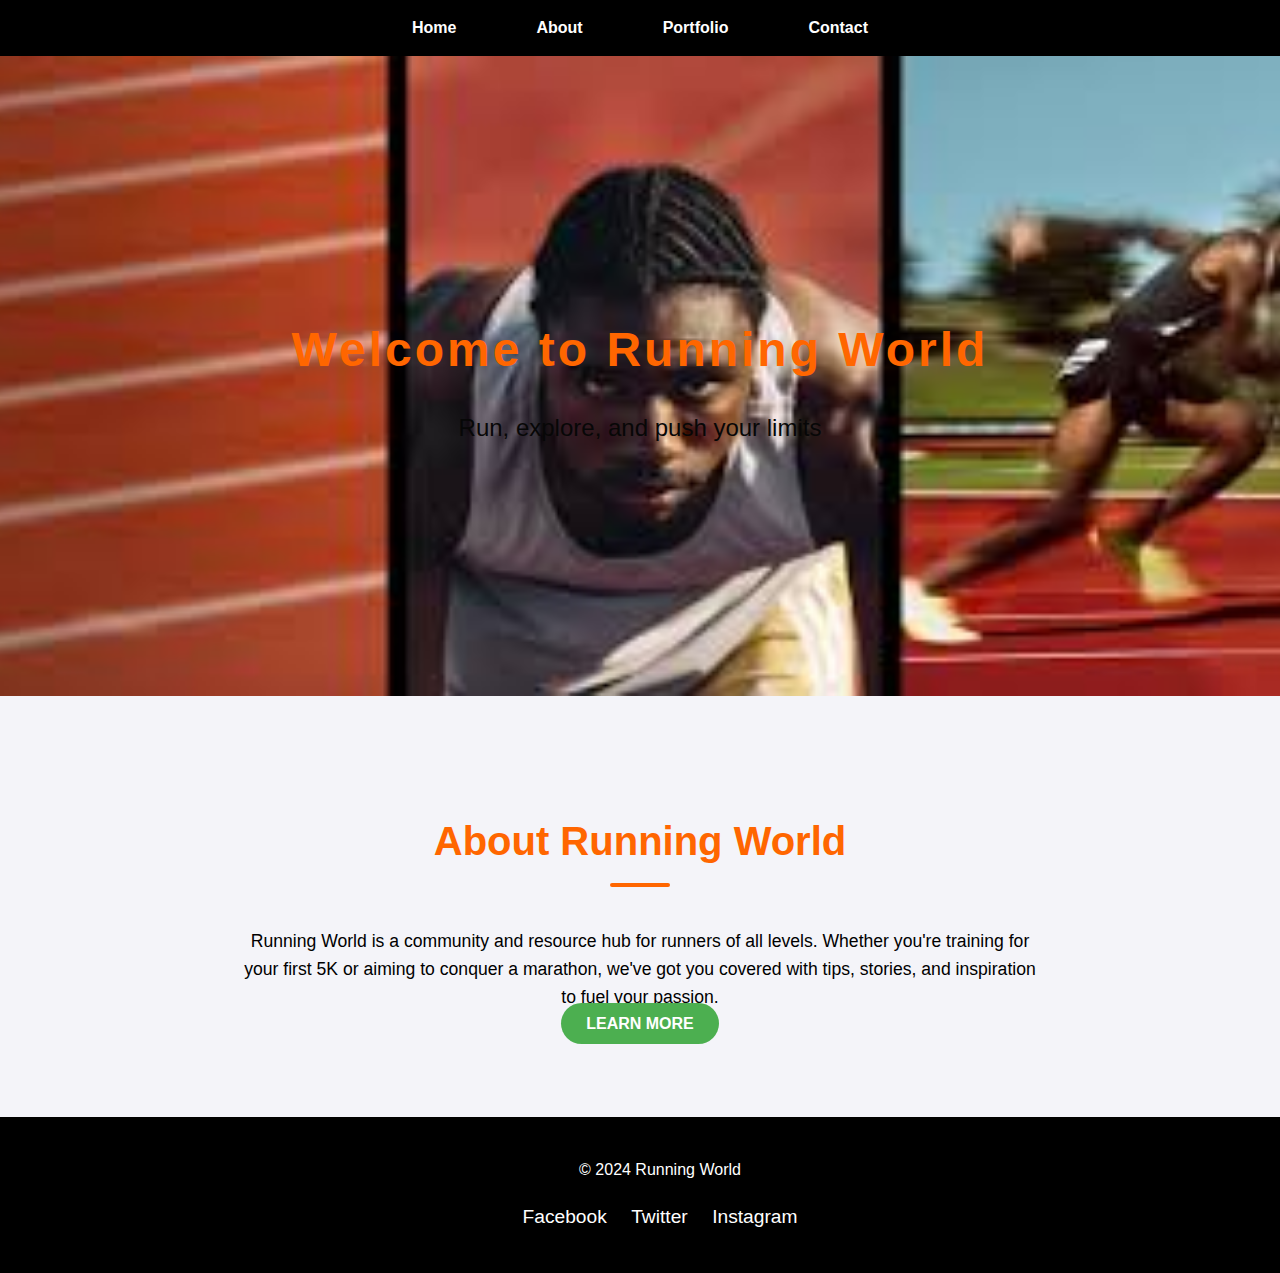
<file: index.html>
<!DOCTYPE html>
<html lang="es">
<head>
    <meta charset="UTF-8">
    <meta name="viewport" content="width=device-width, initial-scale=1.0">
    <title>Running World - Home</title>
    <link rel="stylesheet" href="style.css">
    <style>
        /* Estilos para el header */
        header {
            background-image: url('images/fondo_index.jpg'); /* Reemplaza con la ruta de tu imagen */
            background-size: cover; /* La imagen cubre todo el header */
            background-position: center; /* Centra la imagen */
            background-repeat: no-repeat; /* Evita que la imagen se repita */
            color: white; /* Asegura que el texto sea visible */
            padding: 50px;
            text-align: center;
        }
    </style>
</head>
<body >
    <!-- Menú de navegación -->
    <nav>
        <ul>
            <li><a href="index.html">Home</a></li>
            <li><a href="about.html">About</a></li>
            <li><a href="portfolio.html">Portfolio</a></li>
            <li><a href="contact.html">Contact</a></li>
        </ul>
    </nav>

    <!-- Encabezado -->
    <header>
        <h1>Welcome to Running World</h1>
        <p>Run, explore, and push your limits</p>
    </header>

    <!-- Sección específica -->
    <section>
        <h2>About Running World</h2>
        <p>Running World is a community and resource hub for runners of all levels. Whether you're training for your first 5K or aiming to conquer a marathon, we've got you covered with tips, stories, and inspiration to fuel your passion.</p>
        <a href="about.html" class="btn">Learn More</a>
    </section>

    <!-- Footer -->
    <footer>
        <p>&copy; 2024 Running World</p>
        <div class="social-links">
            <a href="https://www.facebook.com/login" target="_blank">Facebook</a>
            <a href="https://twitter.com/login" target="_blank">Twitter</a>
            <a href="https://www.instagram.com/accounts/login/" target="_blank">Instagram</a>
        </div>
    </footer>
</body>
</html>
</file>
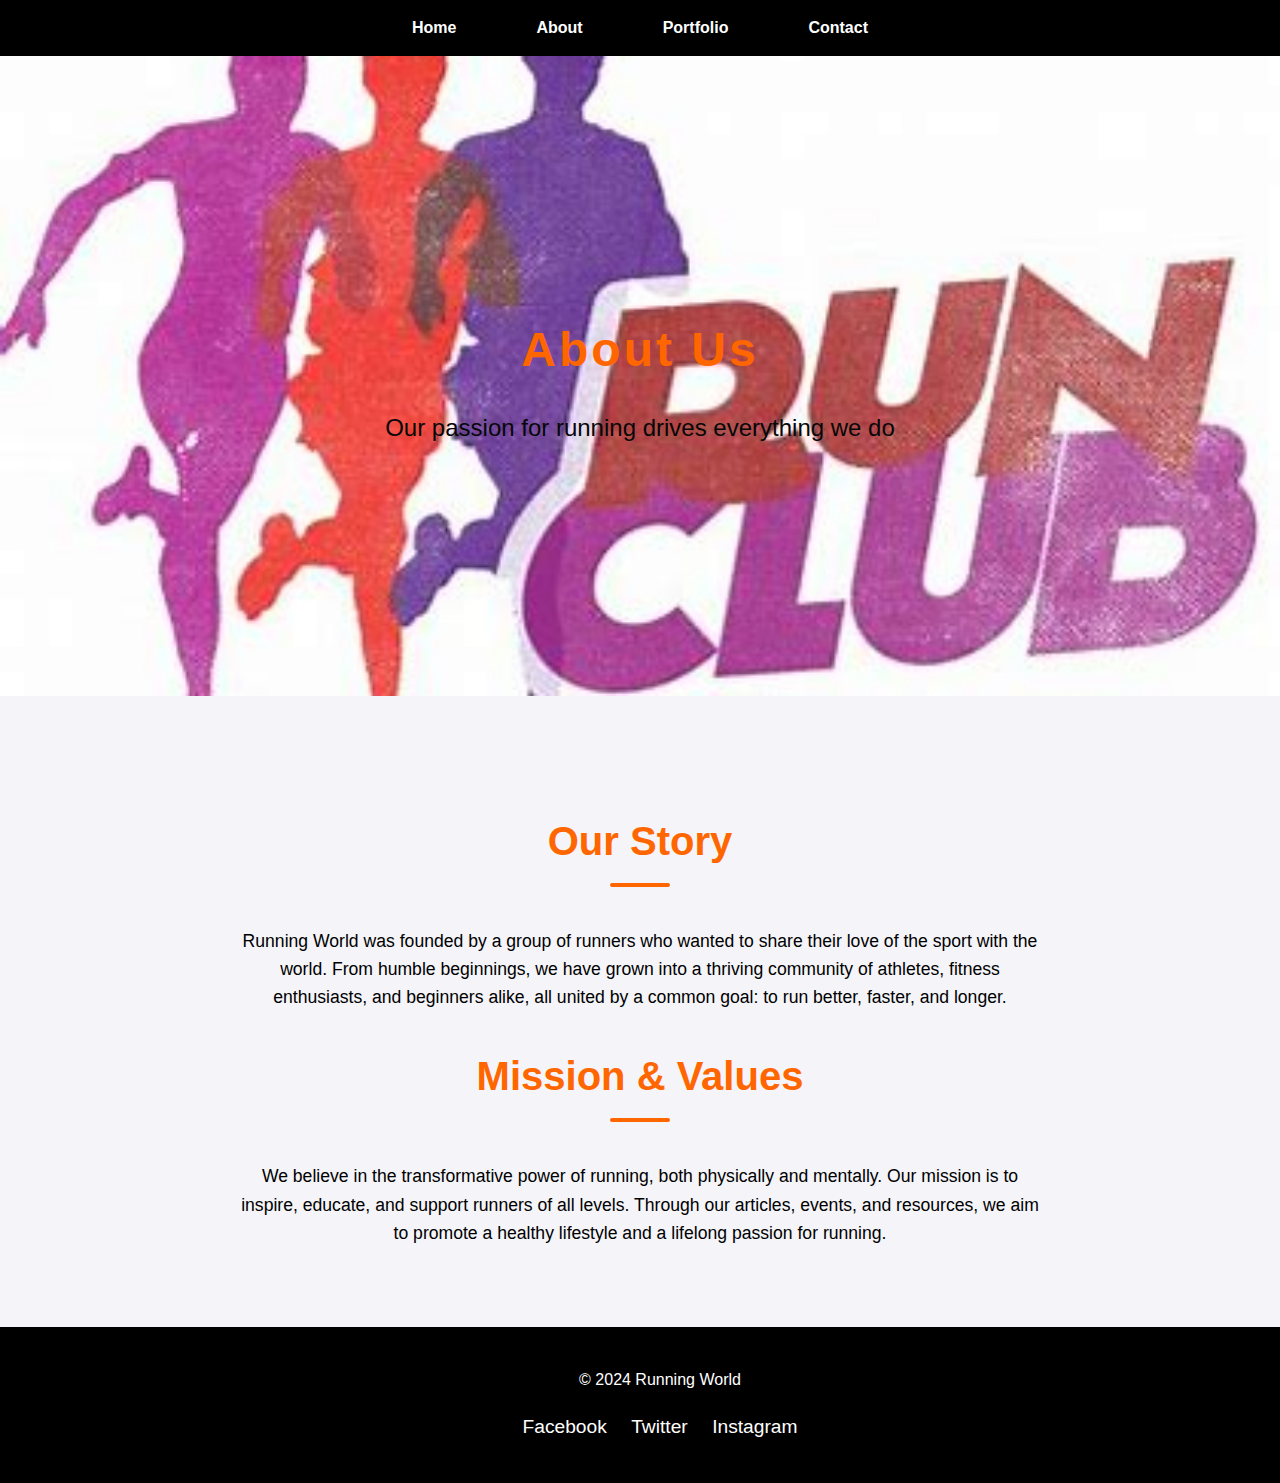
<file: about.html>
<!DOCTYPE html>
<html lang="es">
<head>
    <meta charset="UTF-8">
    <meta name="viewport" content="width=device-width, initial-scale=1.0">
    <title>About - Running World</title>
    <link rel="stylesheet" href="style.css">
    <style>
        /* Estilos para el header */
        header {
            background-image: url('images/fondo_aboutus.jpg'); /* Reemplaza con la ruta de tu imagen */
            background-size: cover; /* La imagen cubre todo el header */
            background-position: center; /* Centra la imagen */
            background-repeat: no-repeat; /* Evita que la imagen se repita */
            color: white; /* Asegura que el texto sea visible */
            padding: 50px;
            text-align: center;
        }
    </style>
</head>
<body>
    <nav>
        <ul>
            <li><a href="index.html">Home</a></li>
            <li><a href="about.html">About</a></li>
            <li><a href="portfolio.html">Portfolio</a></li>
            <li><a href="contact.html">Contact</a></li>
        </ul>
    </nav>

    <header>
        <h1>About Us</h1>
        <p>Our passion for running drives everything we do</p>
    </header>

    <section>
        <h2>Our Story</h2>
        <p>Running World was founded by a group of runners who wanted to share their love of the sport with the world. From humble beginnings, we have grown into a thriving community of athletes, fitness enthusiasts, and beginners alike, all united by a common goal: to run better, faster, and longer.</p>
        
        <h2>Mission & Values</h2>
        <p>We believe in the transformative power of running, both physically and mentally. Our mission is to inspire, educate, and support runners of all levels. Through our articles, events, and resources, we aim to promote a healthy lifestyle and a lifelong passion for running.</p>
    </section>

    <footer>
        <p>&copy; 2024 Running World</p>
        <div class="social-links">
            <a href="https://www.facebook.com/login" target="_blank">Facebook</a>
            <a href="https://twitter.com/login" target="_blank">Twitter</a>
            <a href="https://www.instagram.com/accounts/login/" target="_blank">Instagram</a>
        </div>
    </footer>
</body>
</html>
</file>
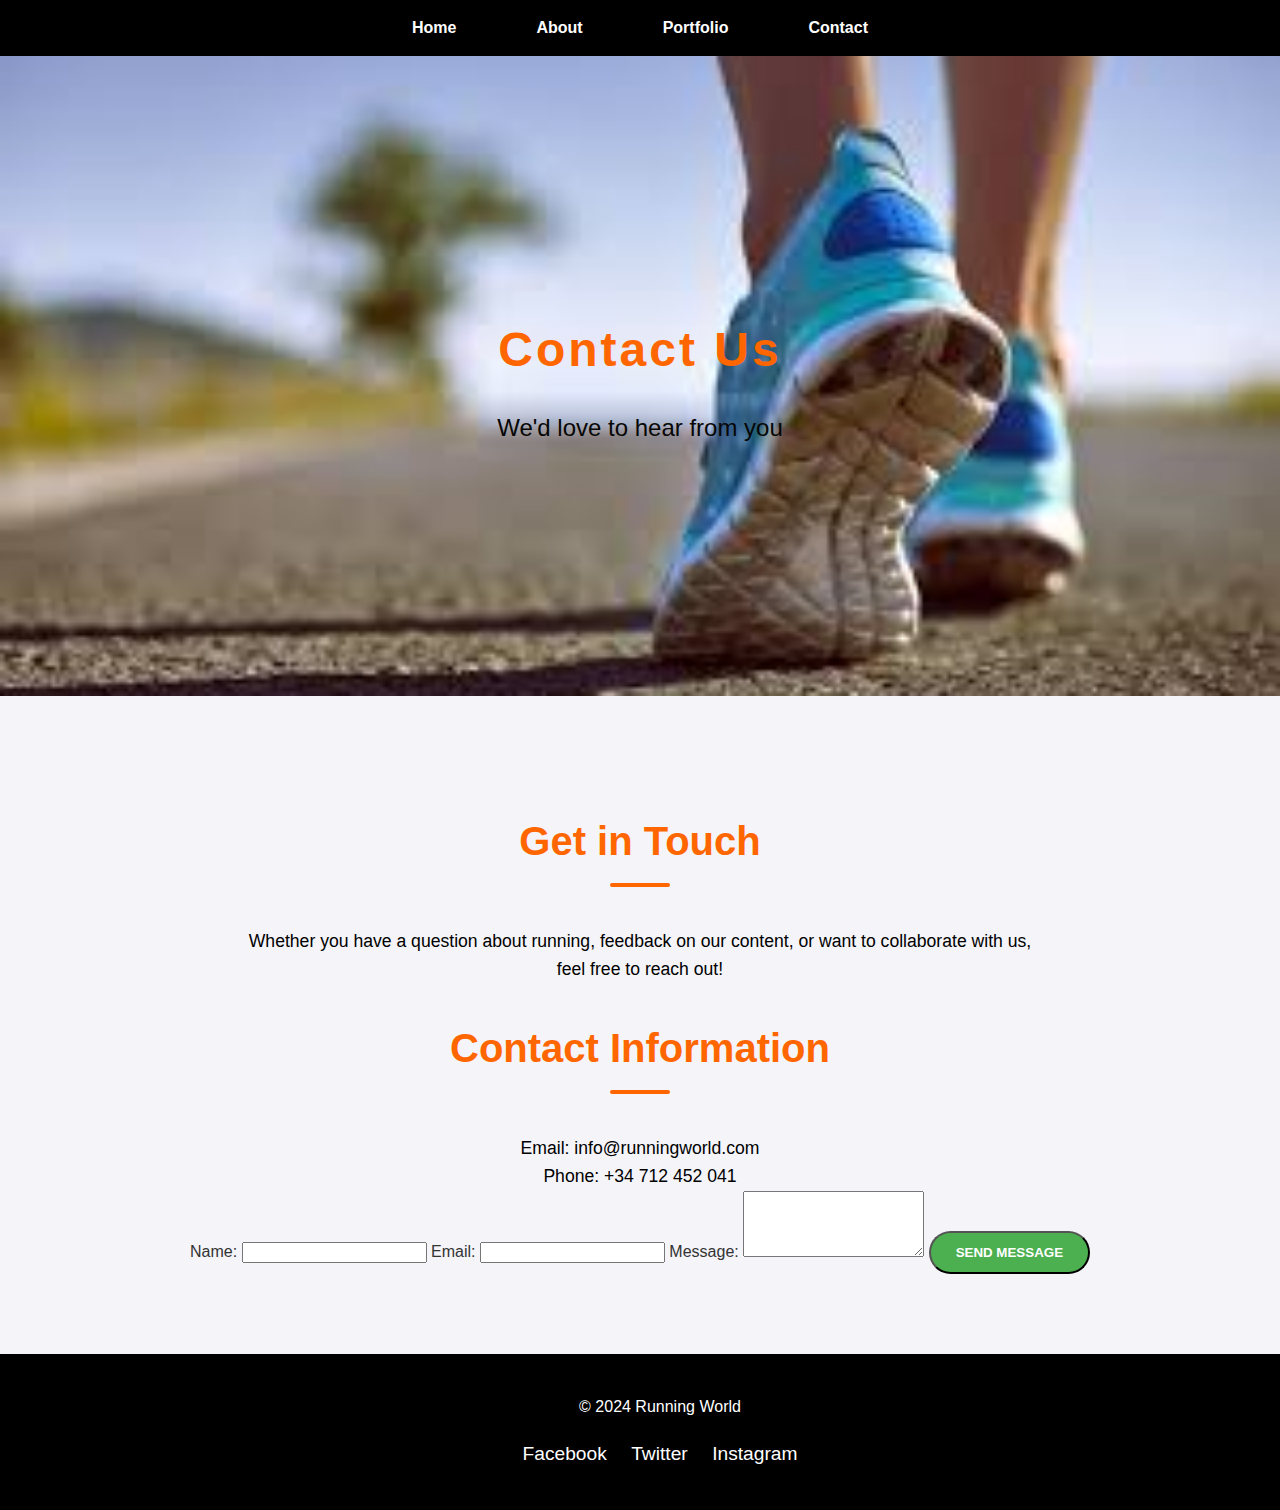
<file: contact.html>
<!DOCTYPE html>
<html lang="es">
<head>
    <meta charset="UTF-8">
    <meta name="viewport" content="width=device-width, initial-scale=1.0">
    <title>Contact - Running World</title>
    <link rel="stylesheet" href="style.css">
    <style>
        /* Estilos para el header */
        header {
            background-image: url('images/fondo_contact.jpg'); /* Reemplaza con la ruta de tu imagen */
            background-size: cover; /* La imagen cubre todo el header */
            background-position: center; /* Centra la imagen */
            background-repeat: no-repeat; /* Evita que la imagen se repita */
            color: white; /* Asegura que el texto sea visible */
            padding: 50px;
            text-align: center;
        }
    </style>
</head>
<body >
    <nav>
        <ul>
            <li><a href="index.html">Home</a></li>
            <li><a href="about.html">About</a></li>
            <li><a href="portfolio.html">Portfolio</a></li>
            <li><a href="contact.html">Contact</a></li>
        </ul>
    </nav>

    <header>
        <h1>Contact Us</h1>
        <p>We'd love to hear from you</p>
    </header>

    <section>
        <h2>Get in Touch</h2>
        <p>Whether you have a question about running, feedback on our content, or want to collaborate with us, feel free to reach out!</p>
        
        <h2>Contact Information</h2>
        <p>Email: <a href="mailto:info@runningworld.com">info@runningworld.com</a></p>
        <p>Phone: +34 712 452 041</p>
        
        <form>
            <label for="name">Name:</label>
            <input type="text" id="name" name="name" required>
            
            <label for="email">Email:</label>
            <input type="email" id="email" name="email" required>

            <label for="message">Message:</label>
            <textarea id="message" name="message" rows="4" required></textarea>
            
            <button type="submit" class="btn">Send Message</button>
        </form>
    </section>

    <footer>
        <p>&copy; 2024 Running World</p>
        <div class="social-links">
            <a href="https://www.facebook.com/login" target="_blank">Facebook</a>
            <a href="https://twitter.com/login" target="_blank">Twitter</a>
            <a href="https://www.instagram.com/accounts/login/" target="_blank">Instagram</a>
        </div>
    </footer>
    
</body>
</html>
</file>
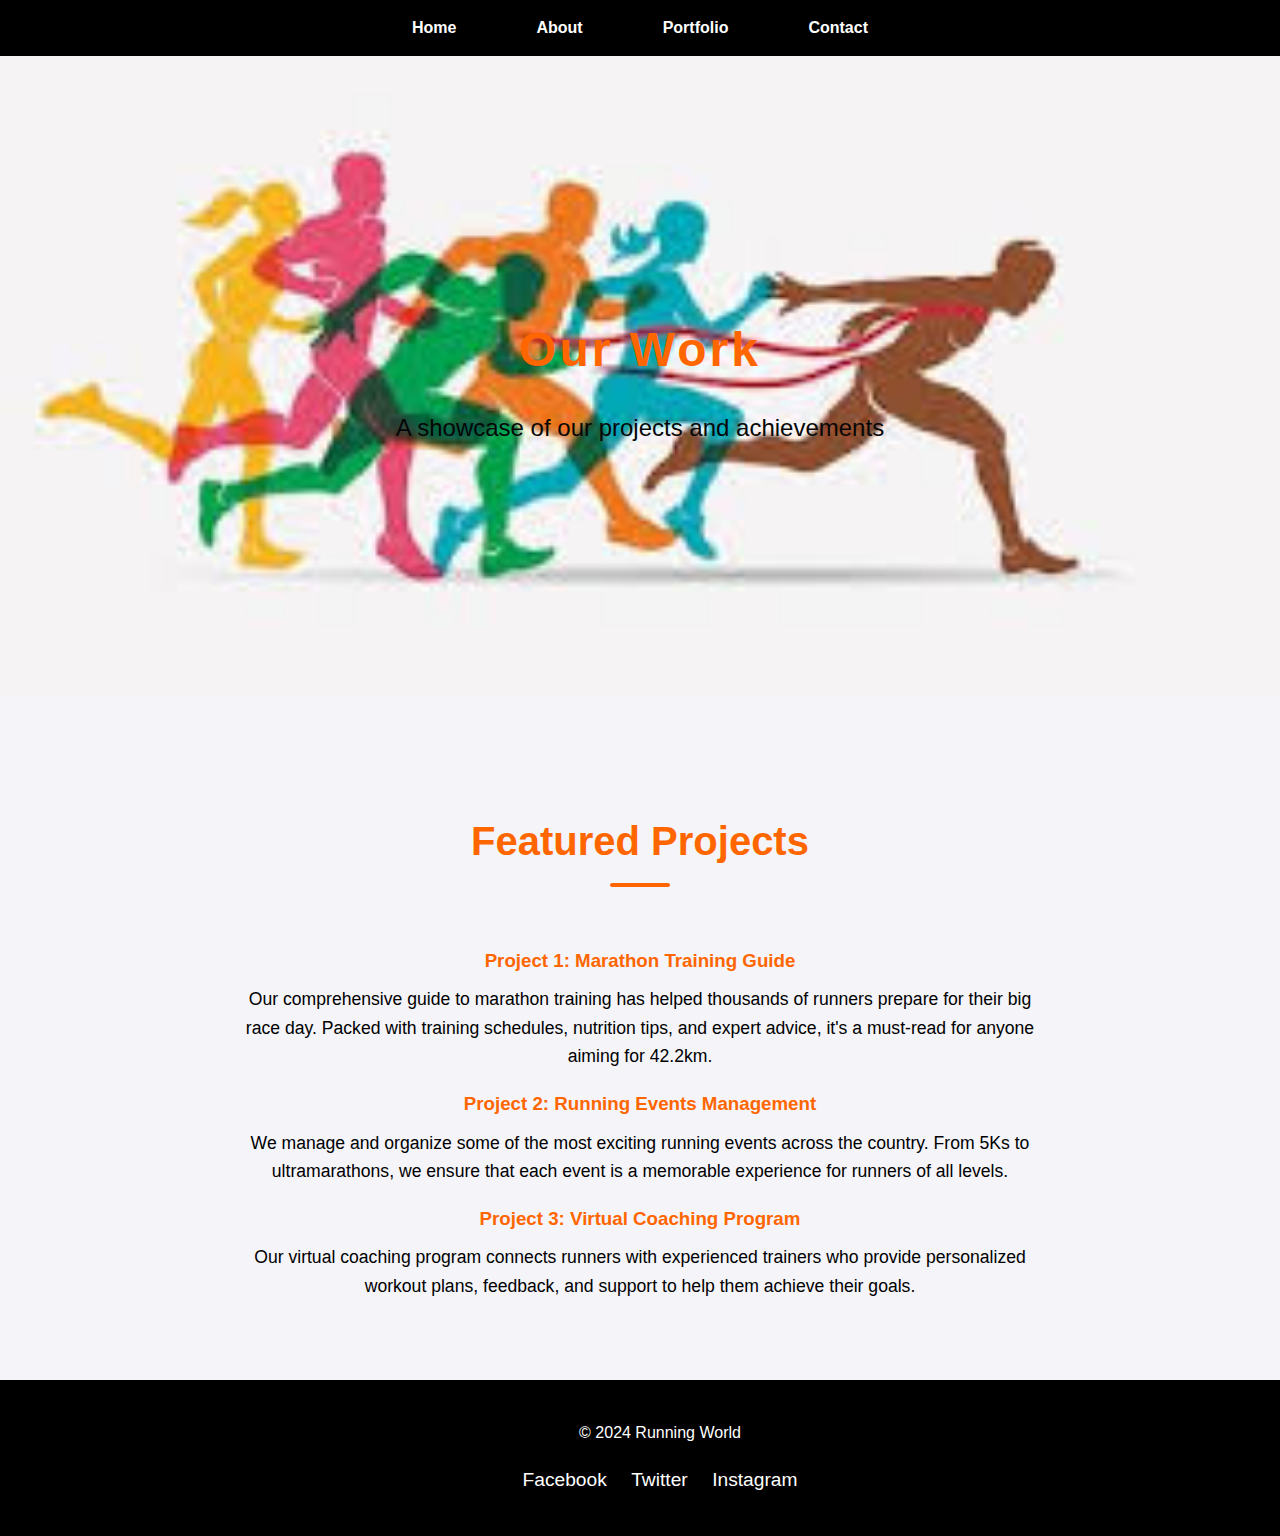
<file: portfolio.html>
<!DOCTYPE html>
<html lang="es">
<head>
    <meta charset="UTF-8">
    <meta name="viewport" content="width=device-width, initial-scale=1.0">
    <title>Portfolio - Running World</title>
    <link rel="stylesheet" href="style.css">
    <style>
        /* Estilos para el header */
        header {
            background-image: url('images/fondo_portfolio.jpg'); /* Reemplaza con la ruta de tu imagen */
            background-size: cover; /* La imagen cubre todo el header */
            background-position: center; /* Centra la imagen */
            background-repeat: no-repeat; /* Evita que la imagen se repita */
            color: white; /* Asegura que el texto sea visible */
            padding: 50px;
            text-align: center;
        }
    </style>
</head>
<body >
    <nav>
        <ul>
            <li><a href="index.html">Home</a></li>
            <li><a href="about.html">About</a></li>
            <li><a href="portfolio.html">Portfolio</a></li>
            <li><a href="contact.html">Contact</a></li>
        </ul>
    </nav>

    <header>
        <h1>Our Work</h1>
        <p>A showcase of our projects and achievements</p>
    </header>

    <section>
        <h2>Featured Projects</h2>
        <div class="projects">
            <article>
                <h3>Project 1: Marathon Training Guide</h3>
                <p>Our comprehensive guide to marathon training has helped thousands of runners prepare for their big race day. Packed with training schedules, nutrition tips, and expert advice, it's a must-read for anyone aiming for 42.2km.</p>
            </article>

            <article>
                <h3>Project 2: Running Events Management</h3>
                <p>We manage and organize some of the most exciting running events across the country. From 5Ks to ultramarathons, we ensure that each event is a memorable experience for runners of all levels.</p>
            </article>

            <article>
                <h3>Project 3: Virtual Coaching Program</h3>
                <p>Our virtual coaching program connects runners with experienced trainers who provide personalized workout plans, feedback, and support to help them achieve their goals.</p>
            </article>
        </div>
    </section>

    <footer>
        <p>&copy; 2024 Running World</p>
        <div class="social-links">
            <a href="https://www.facebook.com/login" target="_blank">Facebook</a>
            <a href="https://twitter.com/login" target="_blank">Twitter</a>
            <a href="https://www.instagram.com/accounts/login/" target="_blank">Instagram</a>
        </div>
    </footer>
</body>
</html>
</file>
<file: style.css>
/* --- Variables CSS: facilita los cambios globales de estilo --- */
:root {
    --primary-color: #ff6600; /* Color vibrante que representa energía y acción */
    --secondary-color: #000; /* Color para contrastar los textos y fondos */
    --accent-color: #4caf50; /* Un verde para elementos de énfasis, como botones */
    --background-color: #f4f4f9; /* Fondo suave */
    --text-color: #333; /* Color principal del texto */
    --light-text: #fff; /* Texto en color claro para usar en botones o fondos oscuros */
    --font-family: 'Roboto', sans-serif; /* Tipografía moderna */
    --font-family-alt: 'Poppins', sans-serif; /* Fuente secundaria */
    --transition-speed: 0.3s; /* Velocidad de las transiciones */
}
body {
    font-family: var(--font-family);
    background-color: var(--background-color);
    margin: 0;
    padding: 0;
    color: var(--text-color);
    line-height: 1.6;
}

/* --- Estilos básicos y estructura global --- */


a {
    text-decoration: none;
    color: inherit;
}

h1, h2, h3, h4 {
    font-family: var(--font-family-alt);
    color: var(--primary-color);
    margin-bottom: 10px;
}

/* --- Diseño del menú de navegación --- */
nav {
    background-color: var(--secondary-color);
    box-shadow: 0 4px 8px rgba(0, 0, 0, 0.1);
}

nav ul {
    display: flex;
    justify-content: center;
    padding: 15px 0;
    margin: 0;
    list-style: none;
}

nav ul li {
    margin: 0 20px;
}

nav ul li a {
    color: var(--light-text);
    font-weight: bold;
    padding: 10px 20px;
    transition: background-color var(--transition-speed);
}

nav ul li a:hover {
    background-color: var(--primary-color);
    border-radius: 5px;
}

/* --- Encabezado con imagen de fondo personalizada --- */
header {
    background: linear-gradient(rgba(0, 0, 0, 0.5), rgba(0, 0, 0, 0.5)), url('../images/fondo_index.jpg') no-repeat center center/cover;
    height: 60vh;
    color: var(--light-text);
    display: flex;
    flex-direction: column;
    align-items: center;
    justify-content: center;
    text-align: center;
    position: relative;
}

header h1 {
    font-size: 3rem;
    letter-spacing: 3px;
}

header p {
    color:#070707;
    font-size: 1.5rem;
    margin-top: 10px;
    font-weight: 300;
}

@media (max-width: 768px) {
    header h1 {
        font-size: 2.5rem;
    }

    header p {
        font-size: 1.2rem;
    }
}

/* --- Estilo de las secciones individuales --- */
section {
    padding: 80px 20px;
    max-width: 1200px;
    margin: 0 auto;
    text-align: center;
}

section h2 {
    font-size: 2.5rem;
    margin-bottom: 30px;
    position: relative;
    display: inline-block;
}

section h2:after {
    content: '';
    width: 60px;
    height: 4px;
    background-color: var(--primary-color);
    display: block;
    margin: 10px auto;
    border-radius: 3px;
}

section p {
    font-size: 1.1rem;
    color: #000;
    max-width: 800px;
    margin: 0 auto;
}

/* --- Botones --- */
.btn {
    background-color: var(--accent-color);
    color: var(--light-text);
    padding: 12px 25px;
    border-radius: 50px;
    font-weight: bold;
    text-transform: uppercase;
    transition: background-color var(--transition-speed), transform var(--transition-speed);
    margin-top: 20px;
}

.btn:hover {
    background-color: var(--primary-color);
    transform: scale(1.05);
}

/* --- Footer --- */
footer {
    background-color: var(--secondary-color);
    color: var(--light-text);
    padding: 40px 20px;
    text-align: center;
    position: relative;
    bottom: 0;
    width: 100%;
}

footer p {
    margin: 0;
}

footer .social-links {
    margin-top: 20px;
}

footer .social-links a {
    margin: 0 10px;
    color: var(--light-text);
    font-size: 1.2rem;
    transition: color var(--transition-speed);
}

footer .social-links a:hover {
    color: var(--accent-color);
}

/* --- Diseño responsivo --- */
@media (max-width: 768px) {
    nav ul {
        flex-direction: column;
        padding: 20px;
    }

    nav ul li {
        margin: 10px 0;
    }

    section {
        padding: 60px 10px;
    }

    footer .social-links a {
        font-size: 1rem;
    }
}
</file>
